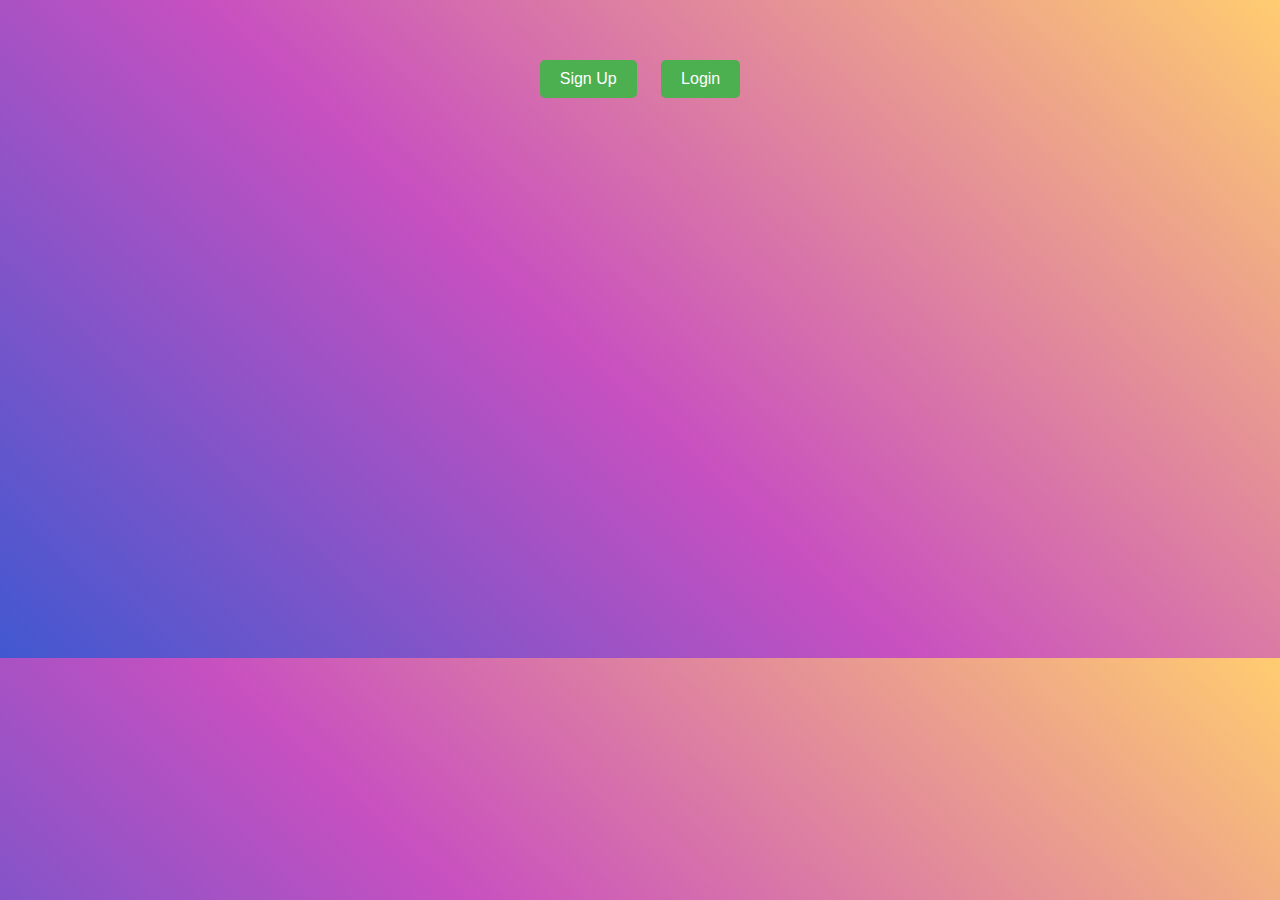
<file: templates/index.html>
<!DOCTYPE html>
<html lang="en">
<head>
<meta charset="UTF-8">
<meta name="viewport" content="width=device-width, initial-scale=1.0">
<title>ksp hackathon</title>
<style>
    body {
        font-family: Arial, sans-serif;
        background-color: #f4f4f4;
        margin: 0;
        padding: 0;
        background-color: #4158D0;
        background-image: linear-gradient(43deg, #4158D0 0%, #C850C0 46%, #FFCC70 100%);
        padding-bottom: 550px;
        overflow-y: hidden;
    }

    .container {
        text-align: center;
        margin-top: 50px;
    }

    button {
        padding: 10px 20px;
        margin: 10px;
        cursor: pointer;
        border: none;
        border-radius: 5px;
        background-color: #4CAF50;
        color: white;
        font-size: 16px;
    }

    button:hover {
        background-color: #45a049;
    }

    .form {
        color: white;
        display: none;
        max-width: 400px;
        margin: 0 auto;
        border: solid 2px white;
        padding: 20px;
        border-radius: 10px;
        box-shadow: 0 0 10px rgba(0, 0, 0, 0.1);

    }

    .input-group {
        margin-bottom: 20px;
        text-align: center;
    }

    label {
        display: block;
        font-weight: bold;
    }

    input[type="text"],
    input[type="email"],
    input[type="password"] {
        padding: 10px;
        border: 1px solid #ccc;
        border-radius: 5px;
    }

    input[type="text"]:focus,
    input[type="email"]:focus,
    input[type="password"]:focus {
        outline: none;
        border-color: #4CAF50;
    }
    .enter-div{
        font-weight: bold;
        width: 120px;
        height: 40px;
        display: flex;
        justify-content:center ;
        align-items: center;
        border-radius: 20px;
        border: 2px solid white;
        margin-left: 35%;
        color: white;
    }
    a{
        text-decoration: none;
        color: white;
    }
</style>
</head>
<body>
<div class="container">
    <button id="signupBtn">Sign Up</button>
    <button id="loginBtn">Login</button>
    <form id="signupForm" class="form" action="/signup" method="post">
    <h2>Sign Up Form</h2>
    <div class="input-group">
        <label for="username">Username:</label>
        <input type="text" id="username" name="username" required>
    </div>
    <div class="input-group">
        <label for="email">Police mail:</label>
        <input type="email" id="email" name="email" required>
    </div>
    <div class="input-group">
        <label for="firstName">Name:</label>
        <input type="text" id="firstName" name="firstName" required>
    </div>
    <div class="input-group">
        <label for="lastName">Position:</label>
        <input type="text" id="lastName" name="lastName" required>
    </div>
    <div class="input-group">
        <label for="password">Password:</label>
        <input type="password" id="password" name="password" required>
    </div>
    <button type="submit" class="enter-div" style="background-color: transparent;">ENTER</button>
</form>

<form id="loginForm" class="form" action="/login" method="post">
    <h2>Login Form</h2>
    <div class="input-group">
        <label for="loginUsername">Username:</label>
        <input type="text" id="loginUsername" name="username" required>
    </div>
    <div class="input-group">
        <label for="loginPassword">Password:</label>
        <input type="password" id="loginPassword" name="password" required>
    </div>
    <button type="submit" class="enter-div" style="background-color: transparent;">ENTER</button>
</form>

</div>

<script>
    const signupBtn = document.getElementById('signupBtn');
    const loginBtn = document.getElementById('loginBtn');
    const signupForm = document.getElementById('signupForm');
    const loginForm = document.getElementById('loginForm');

    signupBtn.addEventListener('click', function() {
        signupForm.style.display = 'block';
        loginForm.style.display = 'none';
    });

    loginBtn.addEventListener('click', function() {
        loginForm.style.display = 'block';
        signupForm.style.display = 'none';
    });
</script>
</body>
</html>
</file>
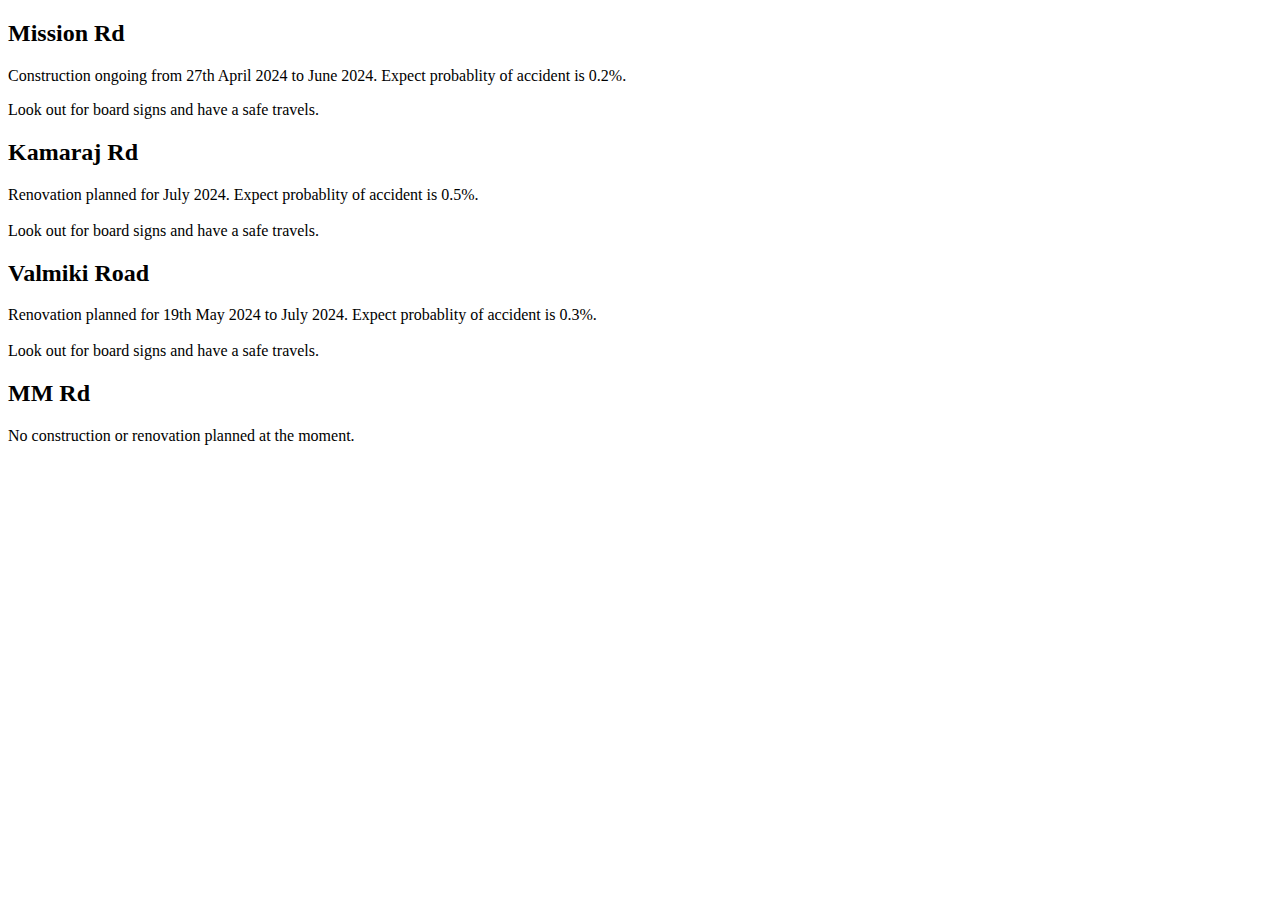
<file: road_data.html>
<!DOCTYPE html>
<html lang="en">
<head>
    <meta charset="UTF-8">
    <meta name="viewport" content="width=device-width, initial-scale=1.0">
    <title>Road Construction Data</title>
</head>
<body>
    <div class="road-details" data-road="Mission road">
        <h2>Mission Rd</h2>
        <p>Construction ongoing from 27th April 2024 to June 2024. Expect probablity of accident is 0.2%.</p>
        <p>Look out for board signs and have a safe travels.</p>
    </div>
    <div class="road-details" data-road="Kamaraj road">
        <h2>Kamaraj Rd</h2>
        <p>Renovation planned for July 2024. Expect probablity of accident is 0.5%.<br><br>Look out for board signs and have a safe travels.</p>
    </div>
    <div class="road-details" data-road="Valmiki Road">
        <h2>Valmiki Road</h2>
        <p>Renovation planned for 19th May 2024 to July 2024. Expect probablity of accident is 0.3%.<br><br>Look out for board signs and have a safe travels.</p>
    </div>
    <div class="road-details" data-road="MM road">
        <h2>MM Rd</h2>
        <p>No construction or renovation planned at the moment.</p>
    </div>
</body>
</html>
</file>
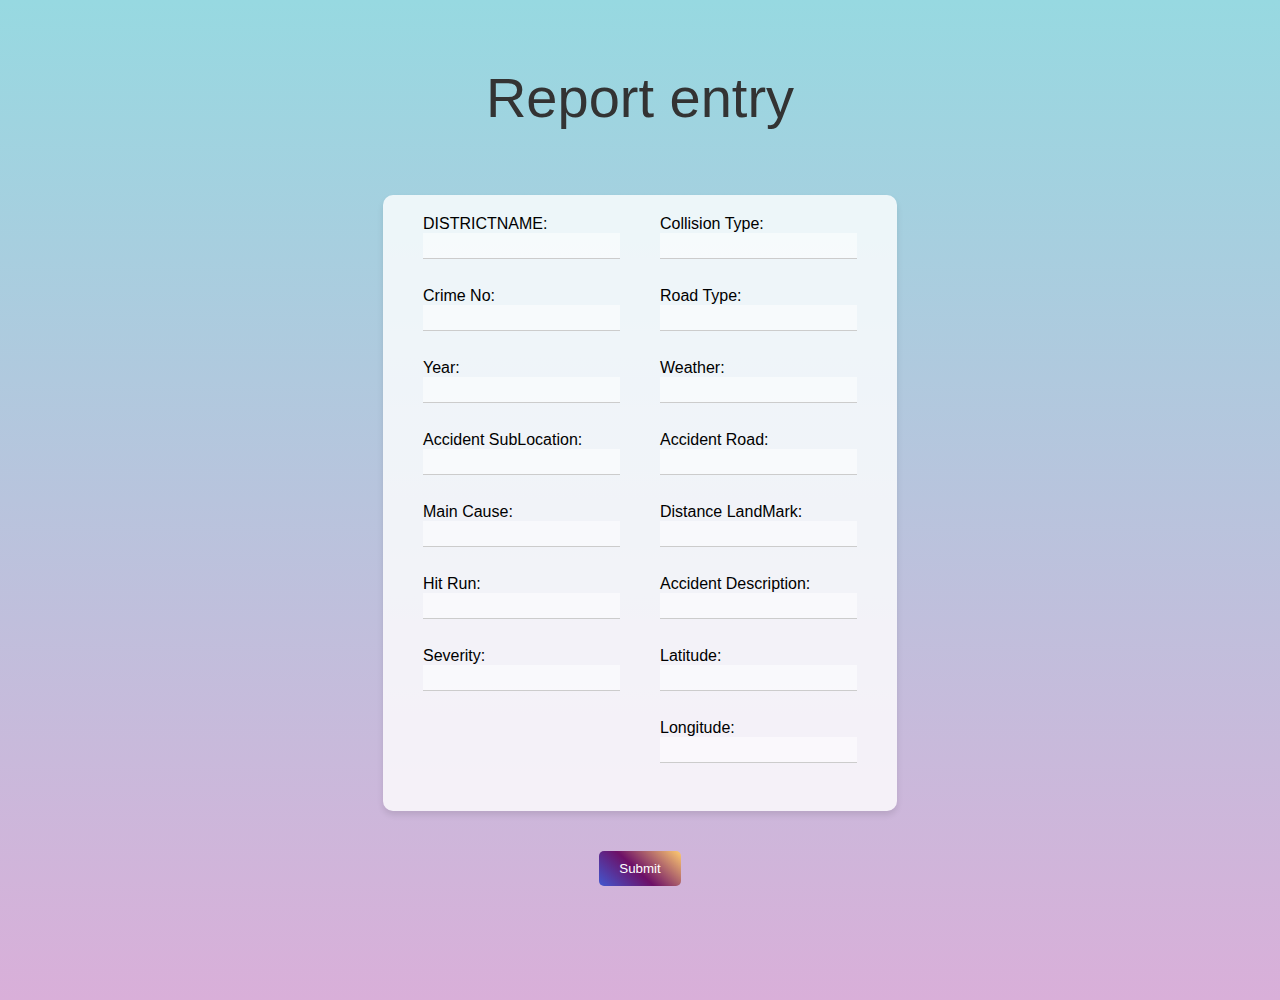
<file: templates/accident_recordentry.html>
<!DOCTYPE html>
<html lang="en">
<head>
<meta charset="UTF-8">
<meta name="viewport" content="width=device-width, initial-scale=1.0">
<title>ksp hackathon</title>
<style>
    body {
        font-family: Arial, sans-serif;
        margin: 0;
        padding-bottom: 100px;
        display: flex;
        flex-direction: column;
        align-items: center; /* Center content horizontally */
        min-height: 100vh;
        position: relative;
        background-color: #D9AFD9;
        background-image: linear-gradient(0deg, #D9AFD9 0%, #97D9E1 100%);
        background-size: cover; /* Cover the entire background */
    }

    .container {
        display: flex;
        justify-content: space-between; /* Align forms to the sides */
        margin: 20px;
        padding: 20px;
        background-color: rgba(255, 255, 255, 0.8); /* White background with transparency */
        border-radius: 10px;
        box-shadow: 0 4px 6px rgba(0, 0, 0, 0.1); /* Add shadow effect */
        margin-top: 5vh;
    }

    .form-container input {
        border: none; /* Remove borders from input fields */
        border-bottom: 1px solid #ccc; /* Add bottom border for distinction */
        background-color: rgba(255, 255, 255, 0.5); /* Semi-transparent background */
        padding: 5px 10px;
        margin-bottom: 10px;
    }

    .form-container {
        padding: 0 20px; /* Add padding to both sides */
        width: 45%; /* Set width for better layout */
    }

    .form-container.right {
        padding: 0 20px; /* Add padding to both sides */
        width: 45%; /* Set width for better layout */
        
    }

    .submit-button {
        margin-top: 20px; /* Add space between forms and button */
        background-color: #4158D0;
        background-image: linear-gradient(43deg, #4158D0 0%, #6d1067 46%, #FFCC70 100%);
        color: white;
        padding: 10px 20px;
        border: none;
        border-radius: 5px;
        cursor: pointer;
        transition: background-color 0.3s; /* Smooth transition effect */
    }
    .submit-button:hover {
        background-color: #00DBDE;
        background-image: linear-gradient(90deg, #00DBDE 0%, #FC00FF 100%);
}
.parha {
    font-family: Arial, sans-serif; /* Set font family */
    font-size: 56px; /* Set font size */
    line-height: 1.5; /* Set line height for better readability */
    color: #333; /* Set text color */
    margin-bottom: 10px; /* Add bottom margin for spacing between paragraphs */
}


    .message {
        position: absolute;
        bottom: 20px;
        left: 50%;
        transform: translateX(-50%);
        background-color: rgba(255, 255, 255, 0.8); /* White background with transparency */
        padding: 10px 20px;
        border-radius: 5px;
        box-shadow: 0 2px 4px rgba(0, 0, 0, 0.1); /* Add shadow effect */
    }
</style>
</head>
<body>
    <p class="parha">Report entry</p>
<div class="container">
    <div class="form-container">
        <form id="dataForm">
            <label for="districtName">DISTRICTNAME:</label><br>
            <input type="text" id="districtName" name="districtName"><br><br>

            <label for="crimeNo">Crime No:</label><br>
            <input type="text" id="crimeNo" name="crimeNo"><br><br>

            <label for="year">Year:</label><br>
            <input type="text" id="year" name="year"><br><br>

            <label for="accidentSubLocation">Accident SubLocation:</label><br>
            <input type="text" id="accidentSubLocation" name="accidentSubLocation"><br><br>

            <label for="mainCause">Main Cause:</label><br>
            <input type="text" id="mainCause" name="mainCause"><br><br>

            <label for="hitRun">Hit Run:</label><br>
            <input type="text" id="hitRun" name="hitRun"><br><br>

            <label for="severity">Severity:</label><br>
            <input type="text" id="severity" name="severity"><br><br>
            
            <!-- Add more form inputs as needed -->
        </form>
    </div>

    <div class="form-container right">
        <form id="additionalForm">
            <label for="collisionType">Collision Type:</label><br>
            <input type="text" id="collisionType" name="collisionType"><br><br>

            <label for="roadType">Road Type:</label><br>
            <input type="text" id="roadType" name="roadType"><br><br>

            <label for="weather">Weather:</label><br>
            <input type="text" id="weather" name="weather"><br><br>

            <label for="accidentRoad">Accident Road:</label><br>
            <input type="text" id="accidentRoad" name="accidentRoad"><br><br>

            <label for="distanceLandmark">Distance LandMark:</label><br>
            <input type="text" id="distanceLandmark" name="distanceLandmark"><br><br>

            <label for="accidentDescription">Accident Description:</label><br>
            <input type="text" id="accidentDescription" name="accidentDescription"><br><br>

            <label for="latitude">Latitude:</label><br>
            <input type="text" id="latitude" name="latitude"><br><br>

            <label for="longitude">Longitude:</label><br>
            <input type="text" id="longitude" name="longitude"><br><br>
        </form>
    </div>
</div>

<button class="submit-button" onclick="submitForm()">Submit</button>

<script>
    function submitForm() {
        var message = document.createElement('p');
        message.textContent = 'Your response has been submitted.';
        message.classList.add('message');
        
        document.body.appendChild(message);

        // Clear form inputs after submission
        document.getElementById('dataForm').reset();
        document.getElementById('additionalForm').reset();
    }
</script>

</body>
</html>
</file>
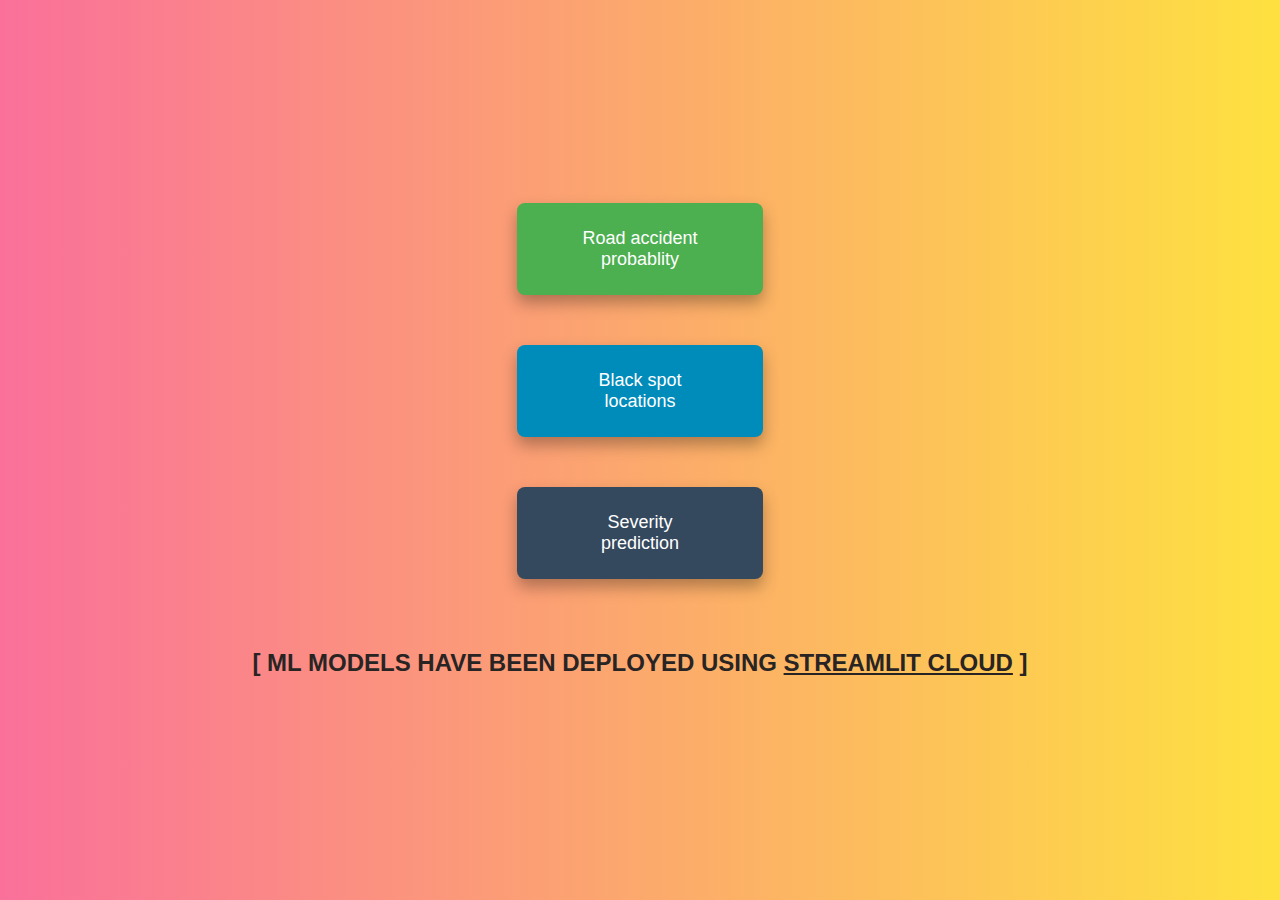
<file: templates/prediction.html>
<!DOCTYPE html>
<html>
<head>
    <title>ksp hackathon</title>
	<style>
		body {
            font-family: 'Poppins', sans-serif;
			display: flex;
            flex-direction: column;
            gap: 50px;
			justify-content: center;
			align-items: center;
			height: 100vh;
			margin: 0;
            background-image: linear-gradient(to right, #fa709a 0%, #fee140 100%);			
            transition: background-position 0.5s ease-out;
		}

		a {
			background: none;
			border: none;
			color: white;
			padding: 1.5rem 3rem;
			font-size: 1.2rem;
			border-radius: 0.5rem;
			box-shadow: 0 0.5rem 1rem rgba(0, 0, 0, 0.3);
			cursor: pointer;
			margin: 0 1rem;
			transition: transform 0.2s ease-out, background-color 0.2s ease-out;
            width: 150px;
		}

		a:hover {
			transform: translateY(-0.5rem);
			box-shadow: 0 1rem 2rem rgba(0, 0, 0, 0.3);
		}

		a:nth-child(1) {
			background-color: #4CAF50;
		}

		a:nth-child(2) {
			background-color: #008CBA;
		}

		a:nth-child(3) {
			background-color: #34495E;
		}

		a:nth-child(4) {
			background-color: #E74C3C;
		}
        button{
            color: white;
            font-size: large;
            border: solid;
            border-width: 0px; 
            cursor: pointer;
        }

		@media (max-width: 768px) {
			button {
				padding: 1rem 2rem;
				font-size: 1rem;
			}
		}
	</style>
</head>
<body>
	<a href="/accident_probablity"><button style="background-color: #4CAF50;">Road accident probablity</button></a>
	<a href="/map"><button style="background-color: #008CBA;">Black spot locations</button></a>
	<a href="https://ksp-datathon.streamlit.app/"><button style="background-color: #34495E;">Severity prediction</button></a>
    <h2 style="color: rgb(41, 36, 36);">[ ML MODELS HAVE BEEN DEPLOYED USING <u>STREAMLIT CLOUD</u> ]</h2>
</body>
</html>
</file>
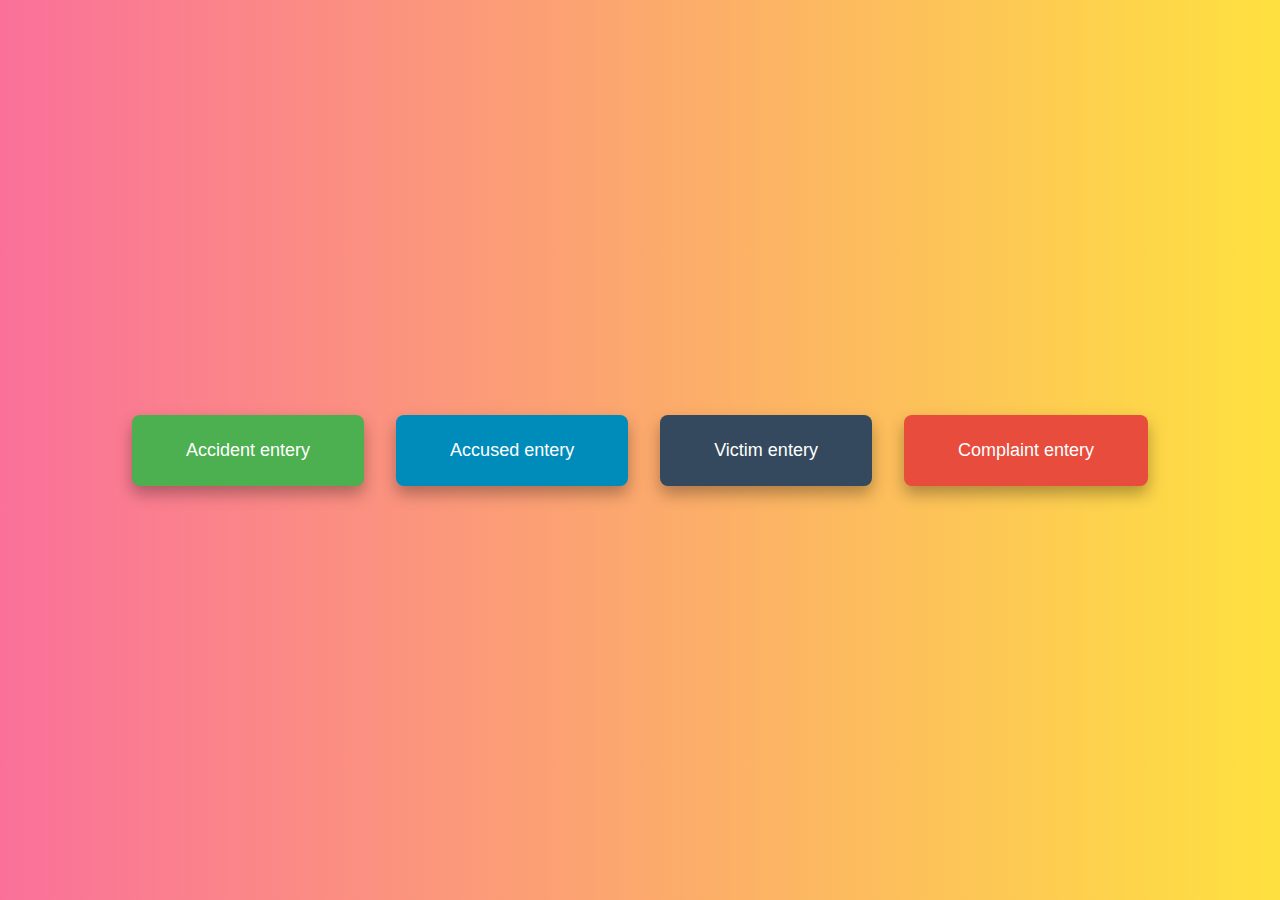
<file: templates/record_entry.html>
<!DOCTYPE html>
<html>
<head>
    <title>ksp hackathon</title>
	<style>
		body {
            font-family: 'Poppins', sans-serif;
			display: flex;
			justify-content: center;
			align-items: center;
			height: 100vh;
			margin: 0;
            background-image: linear-gradient(to right, #fa709a 0%, #fee140 100%);			
            transition: background-position 0.5s ease-out;
		}

		a {
			background: none;
			border: none;
			color: white;
			padding: 1.5rem 3rem;
			font-size: 1.2rem;
			border-radius: 0.5rem;
			box-shadow: 0 0.5rem 1rem rgba(0, 0, 0, 0.3);
			cursor: pointer;
			margin: 0 1rem;
			transition: transform 0.2s ease-out, background-color 0.2s ease-out;
		}

		a:hover {
			transform: translateY(-0.5rem);
			box-shadow: 0 1rem 2rem rgba(0, 0, 0, 0.3);
		}

		a:nth-child(1) {
			background-color: #4CAF50;
		}

		a:nth-child(2) {
			background-color: #008CBA;
		}

		a:nth-child(3) {
			background-color: #34495E;
		}

		a:nth-child(4) {
			background-color: #E74C3C;
		}
        button{
            color: white;
            font-size: large;
            border: solid;
            border-width: 0px; 
            cursor: pointer;
        }

		@media (max-width: 768px) {
			button {
				padding: 1rem 2rem;
				font-size: 1rem;
			}
		}
	</style>
</head>
<body>
	<a href="/accident_recordentry"><button style="background-color: #4CAF50;">Accident entery</button></a>
	<a href="/accident_recordentry"><button style="background-color: #008CBA;">Accused entery</button></a>
	<a href="/accident_recordentry"><button style="background-color: #34495E;">Victim entery</button></a>
	<a href="/accident_recordentry"><button style="background-color: #E74C3C;">Complaint entery</button></a>
</body>
</html>
</file>
